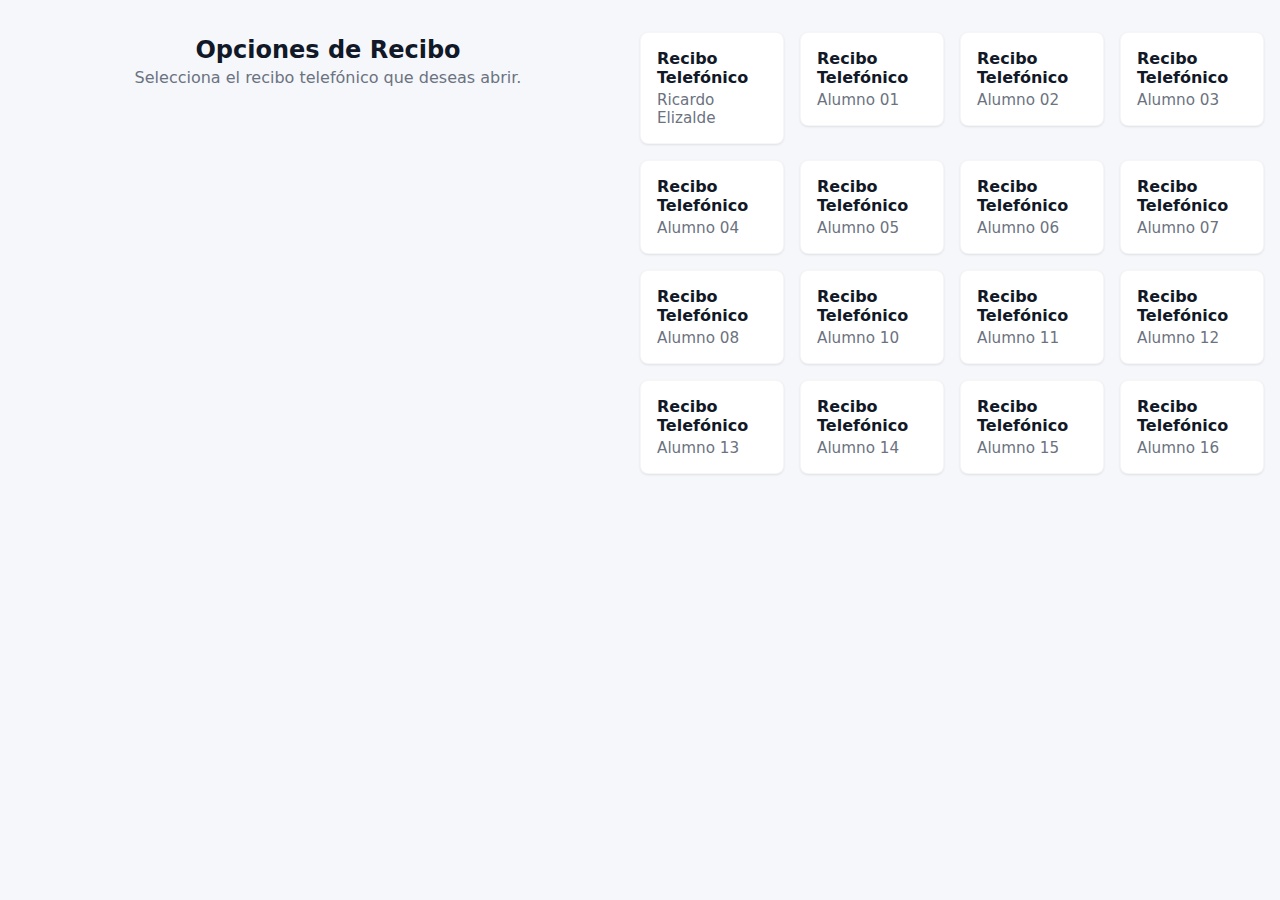
<file: index.html>
<!DOCTYPE html>
<html lang="es">

<head>
    <meta charset="UTF-8">
    <meta name="viewport" content="width=device-width, initial-scale=1.0">
    <title>Opciones de Recibio</title>
    <style>
        :root{
            --bg:#f5f7fb;
            --card:#ffffff;
            --muted:#6b7280;
            --accent:#0f62fe;
            --gap:1rem;
            --max-width:1200px;
        }

        *{box-sizing:border-box}
        body{
            margin:0;
            font-family: Inter, system-ui, -apple-system, "Segoe UI", Roboto, "Helvetica Neue", Arial;
            background:var(--bg);
            color:#111827;
            -webkit-font-smoothing:antialiased;
            -moz-osx-font-smoothing:grayscale;
            padding:2rem 1rem;
            display:flex;
            justify-content:center;
        }

        .page-header{
            max-width:var(--max-width);
            width:100%;
            text-align:center;
            margin-bottom:1.25rem;
        }

        .page-header h1{margin:.25rem 0 0; font-size:1.5rem}
        .lead{margin:0.25rem 0 0; color:var(--muted)}

        .links-grid{
            max-width:var(--max-width);
            width:100%;
            display:flex;
            flex-wrap:wrap;
            gap:var(--gap);
            justify-content:center;
            align-items:flex-start;
            padding:0 0 2rem;
        }

        .card{
            display:flex;
            flex-direction:column;
            justify-content:center;
            align-items:flex-start;
            background:var(--card);
            padding:1rem;
            border-radius:8px;
            box-shadow:0 1px 2px rgba(16,24,40,0.04), 0 1px 3px rgba(16,24,40,0.06);
            text-decoration:none;
            color:inherit;
            transition:transform .15s ease, box-shadow .15s ease;
            min-width:0;
            border:1px solid rgba(15,23,42,0.04);
        }

        .card:hover{transform:translateY(-4px); box-shadow:0 6px 18px rgba(11,20,40,0.08)}
        .card:active{transform:translateY(-1px)}
        .card:focus-visible{outline:3px solid rgba(15,98,254,0.15); outline-offset:3px}

        .card-title{font-weight:600; display:block}
        .card-sub{color:var(--muted); font-size:.95rem; margin-top:.25rem}

        /* Responsividad - flexible con breakpoints */
        .card{flex:1 1 100%}

        @media (min-width:480px){
            .card{flex:1 1 calc(50% - var(--gap))}
        }

        @media (min-width:768px){
            .card{flex:1 1 calc(33.333% - var(--gap))}
        }

        @media (min-width:1200px){
            .card{flex:1 1 calc(25% - var(--gap))}
        }

        /* Mejoras visuales en texto para pantallas pequeñas */
        @media (max-width:420px){
            body{padding:1rem}
            .page-header h1{font-size:1.25rem}
        }
    </style>
</head>

<body>
    <header class="page-header">
        <h1>Opciones de Recibo</h1>
        <p class="lead">Selecciona el recibo telefónico que deseas abrir.</p>
    </header>

    <main class="links-grid" role="main">
        <a class="card" href="raeh/recibo-raeh.html">
            <span class="card-title">Recibo Telefónico</span>
            <span class="card-sub">Ricardo Elizalde</span>
        </a>

        <a class="card" href="#">
            <span class="card-title">Recibo Telefónico</span>
            <span class="card-sub">Alumno 01</span>
        </a>

        <a class="card" href="#">
            <span class="card-title">Recibo Telefónico</span>
            <span class="card-sub">Alumno 02</span>
        </a>

        <a class="card" href="#">
            <span class="card-title">Recibo Telefónico</span>
            <span class="card-sub">Alumno 03</span>
        </a>

        <a class="card" href="#">
            <span class="card-title">Recibo Telefónico</span>
            <span class="card-sub">Alumno 04</span>
        </a>

        <a class="card" href="#">
            <span class="card-title">Recibo Telefónico</span>
            <span class="card-sub">Alumno 05</span>
        </a>

        <a class="card" href="#">
            <span class="card-title">Recibo Telefónico</span>
            <span class="card-sub">Alumno 06</span>
        </a>

        <a class="card" href="#">
            <span class="card-title">Recibo Telefónico</span>
            <span class="card-sub">Alumno 07</span>
        </a>

        <a class="card" href="#">
            <span class="card-title">Recibo Telefónico</span>
            <span class="card-sub">Alumno 08</span>
        </a>

        <a class="card" href="#">
            <span class="card-title">Recibo Telefónico</span>
            <span class="card-sub">Alumno 10</span>
        </a>

        <a class="card" href="#">
            <span class="card-title">Recibo Telefónico</span>
            <span class="card-sub">Alumno 11</span>
        </a>

        <a class="card" href="#">
            <span class="card-title">Recibo Telefónico</span>
            <span class="card-sub">Alumno 12</span>
        </a>

        <a class="card" href="#">
            <span class="card-title">Recibo Telefónico</span>
            <span class="card-sub">Alumno 13</span>
        </a>

        <a class="card" href="#">
            <span class="card-title">Recibo Telefónico</span>
            <span class="card-sub">Alumno 14</span>
        </a>

        <a class="card" href="#">
            <span class="card-title">Recibo Telefónico</span>
            <span class="card-sub">Alumno 15</span>
        </a>

        <a class="card" href="#">
            <span class="card-title">Recibo Telefónico</span>
            <span class="card-sub">Alumno 16</span>
        </a>
    </main>
</body>

</html>
</file>
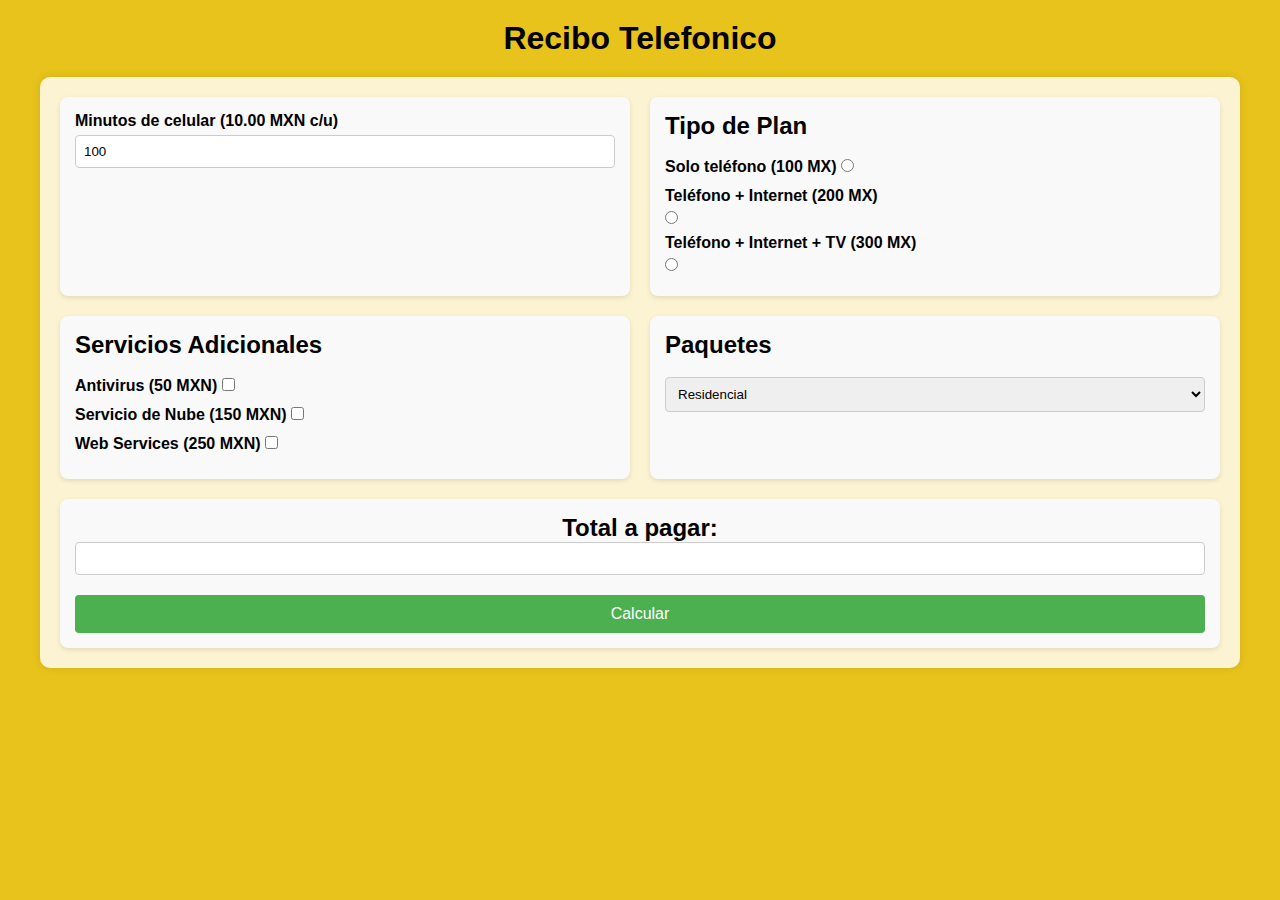
<file: raeh/recibo-raeh.html>
<!DOCTYPE html>
<html lang="es">

<head>
    <meta charset="UTF-8">
    <meta name="viewport" content="width=device-width, initial-scale=1.0">
    <title>Recibo Telefonico</title>
    <style>
        * {
            box-sizing: border-box;
            margin: 0;
            padding: 0;
        }
        
        body {
            background-color: #e7c010f3;
            font-family: 'Gill Sans', 'Gill Sans MT', Calibri, 'Trebuchet MS', sans-serif;
            padding: 20px;
        }

        h1 {
            font-family: "broadway", sans-serif;
            text-align: center;
            margin-bottom: 20px;
        }

        label {
            font-weight: bold;
            display: block;
            margin-bottom: 5px;
        }

        input, select {
            padding: 8px;
            margin-bottom: 10px;
            width: 100%;
            border-radius: 4px;
            border: 1px solid #ccc;
        }

        input[type="radio"], input[type="checkbox"] {
            width: auto;
            margin-right: 10px;
        }

        button {
            background-color: #4CAF50;
            color: white;
            padding: 10px 15px;
            border: none;
            border-radius: 4px;
            cursor: pointer;
            font-size: 16px;
            width: 100%;
            margin-top: 10px;
        }

        button:hover {
            background-color: #45a049;
        }

        .container {
            max-width: 1200px;
            margin: 0 auto;
            position: relative;
        }

        .grid-container {
            display: grid;
            grid-template-columns: 1fr 1fr;
            grid-template-rows: auto auto auto;
            gap: 20px;
            padding: 20px;
            background-color: rgba(255, 255, 255, 0.8);
            border-radius: 10px;
            box-shadow: 0 0 10px rgba(0, 0, 0, 0.1);
        }

        .grid-item {
            padding: 15px;
            background-color: #f9f9f9;
            border-radius: 8px;
            box-shadow: 0 2px 5px rgba(0, 0, 0, 0.1);
        }

        .result {
            grid-column: 1 / span 2;
            text-align: center;
        }

        .phone-image {
            position: absolute;
            width: 120px;
            height: 200px;
            background-size: contain;
            background-repeat: no-repeat;
            background-position: center;
            z-index: -1;
        }

        .phone-1 {
            top: 50px;
            left: -80px;
            background-image: url('https://via.placeholder.com/120x200?text=Phone1');
        }

        .phone-2 {
            top: 50px;
            right: -80px;
            background-image: url('https://via.placeholder.com/120x200?text=Phone2');
        }

        .phone-3 {
            bottom: 50px;
            left: -80px;
            background-image: url('https://via.placeholder.com/120x200?text=Phone3');
        }

        .phone-4 {
            bottom: 50px;
            right: -80px;
            background-image: url('https://via.placeholder.com/120x200?text=Phone4');
        }

        /* Estilos responsivos */
        @media (max-width: 768px) {
            .grid-container {
                grid-template-columns: 1fr;
            }

            .result {
                grid-column: 1;
            }

            .phone-image {
                display: none;
            }
        }

        @media (max-width: 480px) {
            body {
                padding: 10px;
            }

            .grid-container {
                padding: 10px;
                gap: 10px;
            }

            .grid-item {
                padding: 10px;
            }
        }
    </style>
</head>

<body>
    <div class="container">
        <h1>Recibo Telefonico</h1>
        
        <!-- Imágenes de celulares alrededor del formulario -->
        <div class="phone-image phone-1"></div>
        <div class="phone-image phone-2"></div>
        <div class="phone-image phone-3"></div>
        <div class="phone-image phone-4"></div>
        
        <form id="calculoMinutos" action="ReciboTelefonico.html" method="GET">
            <div class="grid-container">
                <div class="grid-item">
                    <label for="minCel">Minutos de celular (10.00 MXN c/u)</label>
                    <input type="number" id="minCel" value="100">
                </div>

                <div class="grid-item">
                    <h2>Tipo de Plan</h2>
                    <br>
                    <div>
                        <label for="tel">Solo teléfono (100 MX)
                            <input type="radio" id="tel" name="plan" value="tel">
                        </label>
                    </div>
                    <div>
                        <label for="internet">Teléfono + Internet (200 MX)</label>
                        <input type="radio" id="internet" name="plan" value="internet">
                    </div>
                    <div>
                        <label for="tv">Teléfono + Internet + TV (300 MX)</label>
                        <input type="radio" id="tv" name="plan" value="tv">
                    </div>
                </div>

                <div class="grid-item">
                    <h2>Servicios Adicionales</h2>
                    <br>
                    <div>
                        <label for="antivirus">Antivirus (50 MXN)
                            <input type="checkbox" id="antivirus" name="antivirus">
                        </label>
                    </div>
                    <div>
                        <label for="nube">Servicio de Nube (150 MXN)
                            <input type="checkbox" id="nube" name="nube">
                        </label>
                    </div>
                    <div>
                        <label for="ws">Web Services (250 MXN)
                            <input type="checkbox" id="ws" name="ws">
                        </label>
                    </div>
                </div>

                <div class="grid-item">
                    <h2 for="paquetes">Paquetes</h2>
                    <br>
                    <select name="paquetes" id="paquetes">
                        <option value="residencial">Residencial</option>
                        <option value="pyme">PYMES</option>
                        <option value="empresa">Empresas</option>
                    </select>
                </div>

                <div class="grid-item result">
                    <h2 for="resultado">Total a pagar:</h2>
                    <input type="text" id="resultado" readonly>
                    <button type="button" onclick="calcular()">Calcular</button>
                </div>
            </div>
        </form>
    </div>

</body>

</html>
</file>
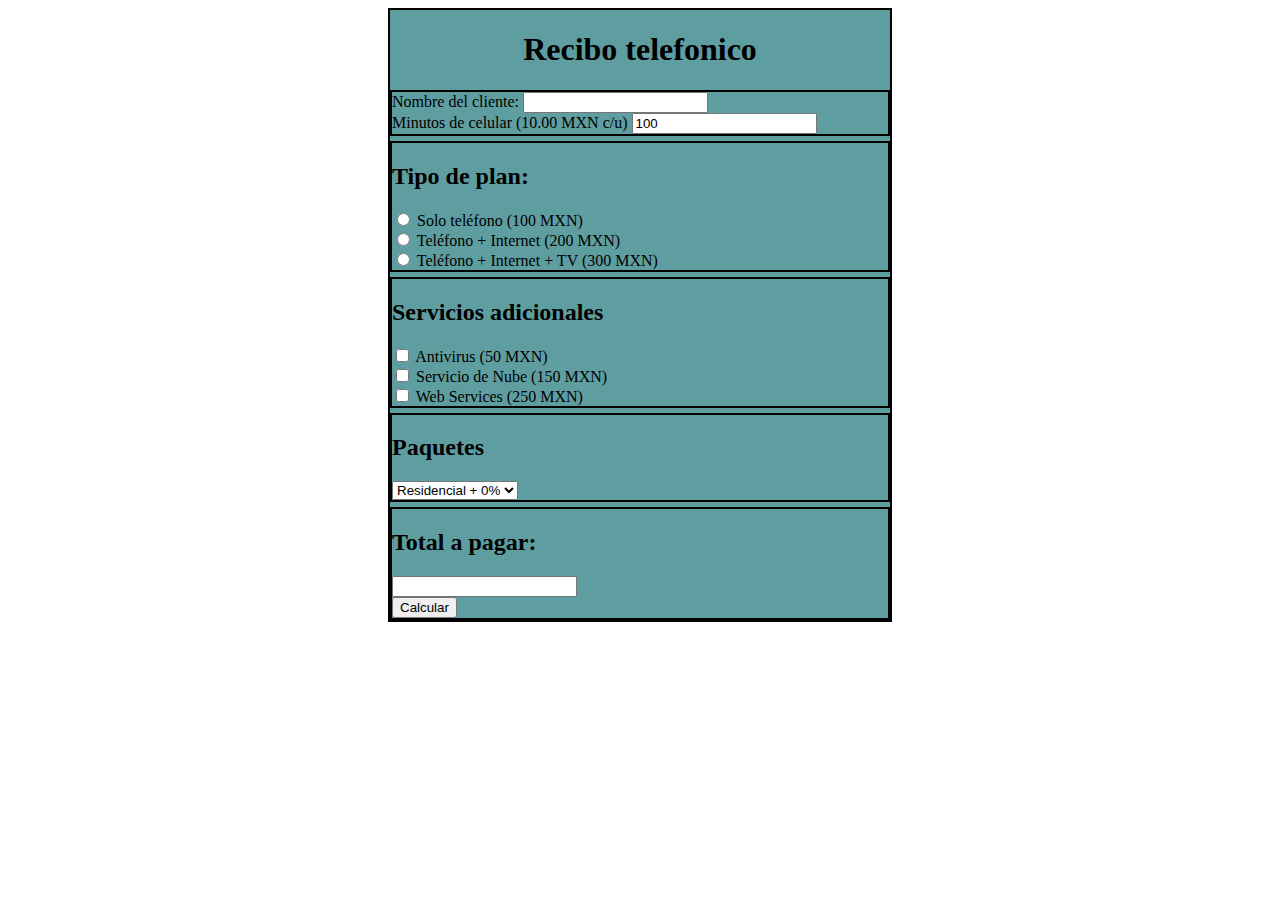
<file: rioh/recibo-rioh.html>
<!DOCTYPE html>
<html lang="en">
<head>
    <meta charset="UTF-8">
    <meta name="viewport" content="width=device-width, initial-scale=1.0">
    <title>Recibo telefonico</title>
    <link rel="stylesheet" href="estilos.css">
</head>

<body>
    <div id="contenedorPadre">

        <h1>Recibo telefonico</h1>

        <form id="calculoMinutos">

            <div>
                <label for="nomCliente"> Nombre del cliente:</label>
                <input type="text" id="nomCliente" name="nomCliente">
                <br>
                <label for="minutos">Minutos de celular (10.00 MXN c/u)</label>
                <input type="number" id="minutos" name="minutos" value="100">
            </div>

            <div>
                <h2>Tipo de plan:</h2>
    
                <input type="radio" id="soloTelefono" 
                    name="tipoPlan" value="soloTelefono">
                <label for="soloTelefono">Solo teléfono (100 MXN)</label>
                <br>

                <input type="radio" id="telefonoInternet" 
                    name="tipoPlan" value="telefonoInternet">
                <label for="telefonoInternet">Teléfono + Internet (200 MXN)</label>
                <br>

                <input type="radio" id="telefonoInternetTV" 
                    name="tipoPlan" value="telefonoInternetTV">
                <label for="telefonoInternetTV">Teléfono + Internet + TV (300 MXN)</label>
            </div>
            <div>
                <h2>Servicios adicionales</h2>
                <input type="checkbox" id="antivirus" name="servAdicional">
                <label for="antivirus">Antivirus (50 MXN)</label>
                <br>
                
                <input type="checkbox" id="servNube" name="servAdicional">
                <label for="servNube">Servicio de Nube (150 MXN)</label>
                <br>
                
                <input type="checkbox" id="webServices" name="servAdicional">
                <label for="webServices">Web Services (250 MXN)</label>
                <br>
            </div>

            <div>
                <h2>Paquetes</h2>
                <select id="tipoPaquete" name="tipoPaquete">
                    <option value="residencial">Residencial + 0%</option>
                    <option value="pymes">PYMES + 5%</option>
                    <option value="empresas">Empresas + 10%</option>
                </select>
            </div>

            <div>
                <h2>Total a pagar:</h2>
                <input type="text" id="totalPagar" name="totalPagar" readonly>
                <br>
                <button type="button" id="calcularBtn" onclick="calcular()">Calcular</button>
            </div>
        </form>
    </div>

    <script>
        var formulario;

        formulario = document.getElementById("calculoMinutos");

        function calcular() {
            var total = 0;
            total = formulario.minutos.value * 10;
            // alert("Hola mundo estoy en javascript");

            var nomCliente = formulario.nomCliente.value;

            if (formulario.tipoPlan.value == "soloTelefono") 
            {
                total = total + 100;
            } 
            if (formulario.tipoPlan.value == "telefonoInternet") 
            {
                total = total + 200;
            }
            if (formulario.tipoPlan.value == "telefonoInternetTV") 
            {
                total = total + 300;
            }

            if (formulario.servAdicional[0].checked == true) 
            {
                total = total + 50;
            }
            if (formulario.servAdicional[1].checked == true) 
            {
                total = total + 150;
            }
            if (formulario.servAdicional[2].checked == true) 
            {
                total = total + 250;
            }
            
            if (formulario.tipoPaquete.value == "residencial") 
            {
                total = total + (total * 0.00);
            }
            else if (formulario.tipoPaquete.value == "pymes") 
            {
                total = total + (total * 0.05);
            }
            else if (formulario.tipoPaquete.value == "empresas") 
            {
                total = total + (total * 0.10);
            }

            formulario.totalPagar.value = total;
            // alert(total);
        }
    </script>
</body>
</html>
</file>
<file: rioh/estilos.css>
#contenedorPadre {
    width: 500px;
    height: auto;
    background-color: cadetblue;
    margin: 0 auto;
}

h1 {
    text-align: center;
}

div {
    border: 2px solid black;
    margin-top: 5px;
}
</file>
